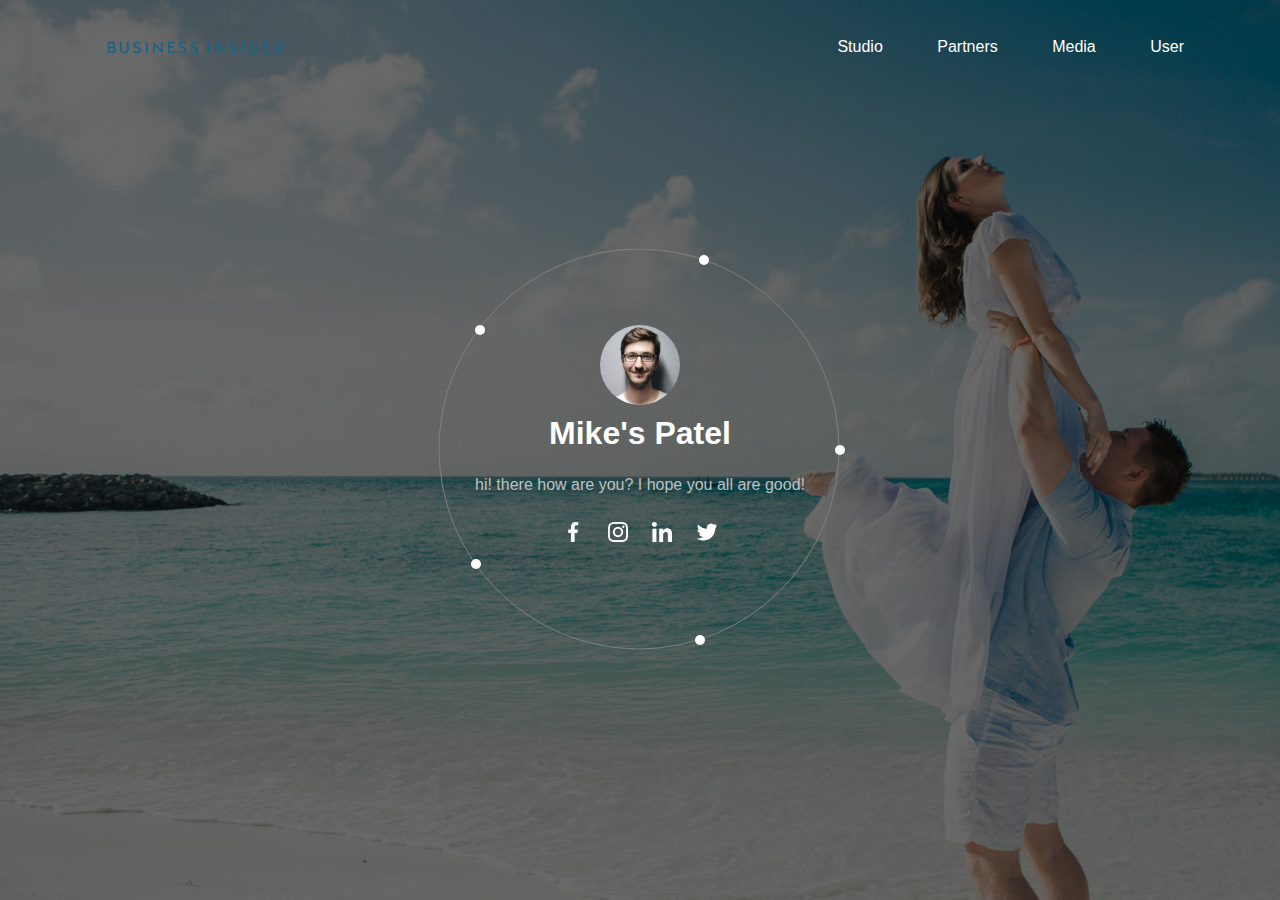
<file: SVG-animation/index.html>
<html lang="en">
<head>
    <meta charset="UTF-8">
    <meta name="viewport" content="width=device-width, initial-scale=1.0">
    <title>SVG Animation</title>
    <link rel="stylesheet" href="styles.css">
</head>
<body>
    <div id="main">
         <div class="navbar">
             <div class="logo">
                 <img src="img/logo.png" alt="">
             </div>
            <nav>
                <ul>
                    <li>Studio</li>
                    <li>Partners</li>
                    <li>Media</li>
                    <li>User</li>

                </ul>
            </nav>
         </div>
         <div class="circle-box">
             <svg height="402" width="402">
                 <circle r="200" cx="200" cy="200" stroke-width="1-px" stroke="gray" fill="none" />
             </svg>
             <svg height="402" width="402">
                <circle r="200" cx="200" cy="200" stroke-width="1-px" stroke="#fff" fill="none" id="svgCircle"/>
            </svg>
            <div>
                <span id="step1"></span>
                <span id="step2"></span>
                <span id="step3"></span>
                <span id="step4"></span>
                <span id="step5"></span>
            </div>
            <div class="user-box" id="userBox">
                <div class="user">
                    <img src="img/person-1.jpg" alt="">
                    <h1>Mike's Patel</h1>
                    <p>hi! there how are you? I hope you all are good!</p>
                    <div class="social-links">
                        <img src="img/facebook.png" alt="">
                        <img src="img/instagram.png" alt="">
                        <img src="img/linkedin.png" alt="">
                        <img src="img/twitter.png" alt="">
                    </div>
                </div>
                <div class="user">
                    <img src="img/person-2.jpg" alt="">
                    <h1>Hennah Baker</h1>
                    <p>hi! there how are you? I hope you all are good!</p>
                    <div class="social-links">
                        <img src="img/facebook.png" alt="">
                        <img src="img/instagram.png" alt="">
                        <img src="img/linkedin.png" alt="">
                        <img src="img/twitter.png" alt="">
                    </div>
                </div>
                <div class="user">
                    <img src="img/person-3.jpg" alt="">
                    <h1>Alex Standtall </h1>
                    <p>hi! there how are you? I hope you all are good!</p>
                    <div class="social-links">
                        <img src="img/facebook.png" alt="">
                        <img src="img/instagram.png" alt="">
                        <img src="img/linkedin.png" alt="">
                        <img src="img/twitter.png" alt="">
                    </div>
                </div>
                <div class="user">
                    <img src="img/person-4.jpg" alt="">
                    <h1>jassica David</h1>
                    <p>hi! there how are you? I hope you all are good!</p>
                    <div class="social-links">
                        <img src="img/facebook.png" alt="">
                        <img src="img/instagram.png" alt="">
                        <img src="img/linkedin.png" alt="">
                        <img src="img/twitter.png" alt="">
                    </div>
                </div>
                <div class="user">
                    <img src="img/person-5.jpg" alt="">
                    <h1>Courtney Patel</h1>
                    <p>hi! there how are you? I hope you all are good!</p>
                    <div class="social-links">
                        <img src="img/facebook.png" alt="">
                        <img src="img/instagram.png" alt="">
                        <img src="img/linkedin.png" alt="">
                        <img src="img/twitter.png" alt="">
                    </div>
                </div>
            </div>
          </div> 
         </div>
    </div>
</body>
     
      <script>
         var svgCircle = document.getElementById("svgCircle");
         var step1 = document.getElementById("step1");
         var step2 = document.getElementById("step2");
         var step3 = document.getElementById("step3");
         var step4 = document.getElementById("step4");
         var step5 = document.getElementById("step5");
         var main = document.getElementById("main");
         var userBox = document.getElementById("userBox");

        main.style.backgroundImage = "url(img/img-1.jpg)";


         step1.addEventListener('click',()=>{
             svgCircle.style.strokeDashoffset = "1004";
             main.style.backgroundImage = "url(img/img-2.jpg)";
             userBox.style.top ="-350px";
         });
         step2.addEventListener('click',()=>{
             svgCircle.style.strokeDashoffset = "753";
             main.style.backgroundImage = "url(img/img-3.jpg)";
             userBox.style.top ="-800px";
         });
         step3.addEventListener('click',()=>{
             svgCircle.style.strokeDashoffset = "502";
             main.style.backgroundImage = "url(img/img-4.jpg)";
             userBox.style.top ="-1250px";
         });
         step4.addEventListener('click',()=>{
             svgCircle.style.strokeDashoffset = "251";
             main.style.backgroundImage = "url(img/img-5.jpg)";
             userBox.style.top ="-1700px";
         });
         step5.addEventListener('click',()=>{
             svgCircle.style.strokeDashoffset = "0";
             main.style.backgroundImage = "url(img/img-1.jpg)";
             userBox.style.top ="100px";
         });

      </script>
</html>
</file>
<file: SVG-animation/styles.css>
*{
    margin: 0;
    padding: 0;
    font-family: sans-serif;
}

#main{
    width: 100%;
    height: 100vh;
    position: relative;
    background-size: cover;
    transition: 1.5s;
}

.navbar{
    width: 85%;
    margin: auto;
    display: flex;
    align-items: center;
    padding: 30px;
}

.logo{
    flex-basis: 20%;
}
.logo img{
    width: 200px;
    cursor: pointer;
}
nav{
    flex: 1;
    text-align: right;
}
nav ul li{
    list-style: none;
    color: white;
    display: inline-block;
    margin-left: 50px;
    cursor: pointer;
}

.circle-box{
    position: absolute;
    height: 450px;
    width: 450px;
    top: 50%;
    left: 50%;
    transform: translate(-50%, -50%);
    overflow: hidden;
}

svg{
    position: absolute;
    top: 50%;
    left: 50%;
    transform: translate(-50%, -50%);
}
#svgCircle{
    stroke-dasharray: 1256;
    stroke-dashoffset: 1256;
    transition: 1s;
}

span{
    position: absolute;
    height: 10px;
    width: 10px;
    background: #fff;
    border-radius: 50%;
    display: block;
    cursor: pointer;
    z-index: 10;
}
#step1{
    right: 160px;
    bottom: 30px;
}
#step2{
     left: 56px;
     bottom: 106px;
}
#step3{
    left: 60px;
    top: 100px;
}
#step4{ 
    right: 156px;
    top: 30px;
}
#step5{
    right: 20px;
    top: 220px;
}
   
.user-box{
    width: 350px;
    position: absolute;
    top: 100px;
    left: 50%;
    transform: translateX(-50%);
    text-align: center;
    color: white;
    transition: 1s;
}
    
.user img{
    width: 80px;
    margin-bottom: 10px;
    border-radius: 50%;

}
.social-links img{
    width: 20px;
    border-radius: 0;
    padding: 5px 10px;
    cursor: pointer;

}
.user-box p{
    margin: 20px 0;
    color: #c0c0c0;
    line-height: 25px;
}

.user{
    height: 450px;
}
</file>
